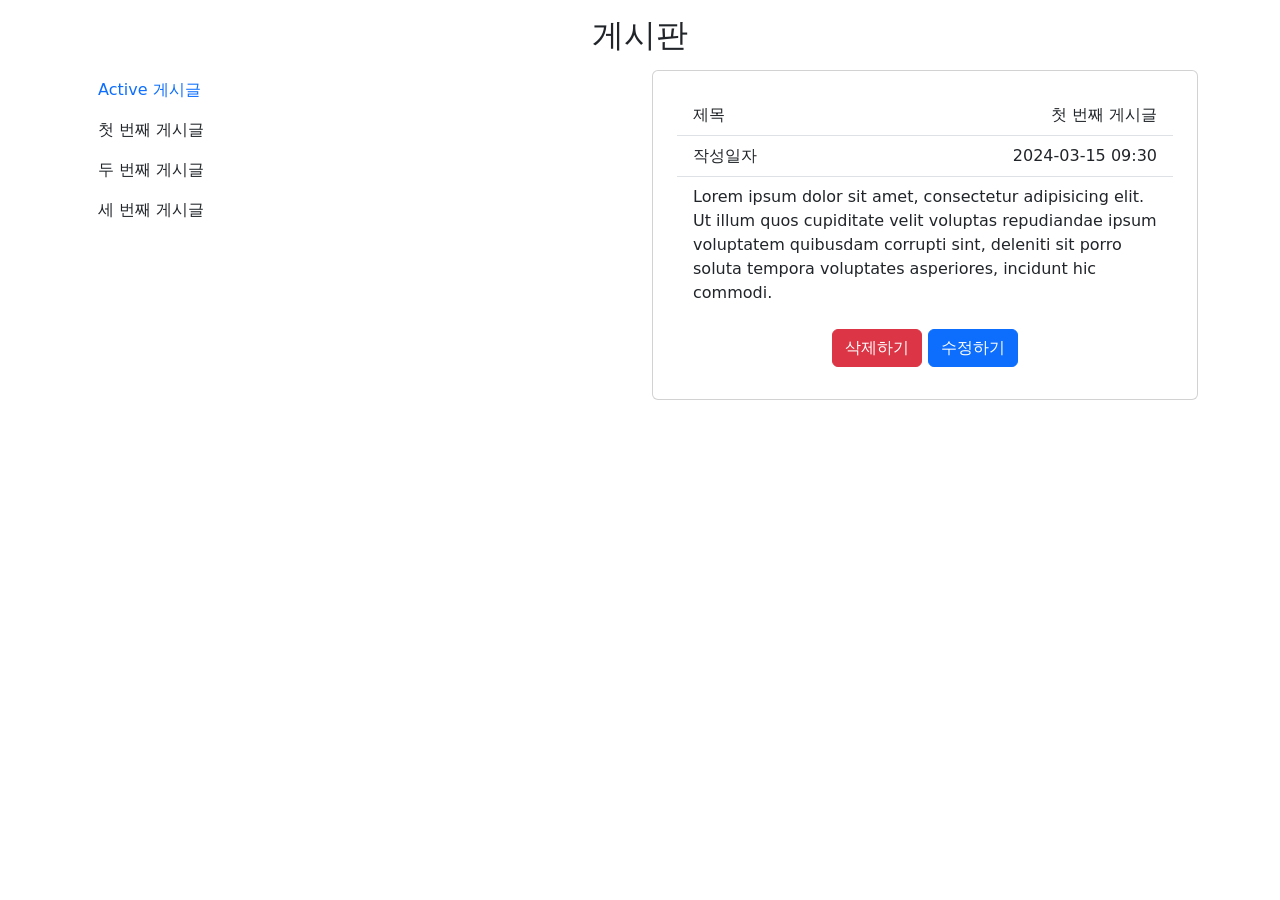
<file: html/board.html>
<!DOCTYPE html>
<html lang="en">
  <head>
    <meta charset="UTF-8" />
    <meta name="viewport" content="width=device-width, initial-scale=1.0" />
    <title>Board</title>
    <link
      href="https://cdn.jsdelivr.net/npm/bootstrap@5.3.3/dist/css/bootstrap.min.css"
      rel="stylesheet"
      integrity="sha384-QWTKZyjpPEjISv5WaRU9OFeRpok6YctnYmDr5pNlyT2bRjXh0JMhjY6hW+ALEwIH"
      crossorigin="anonymous"
    />
    <style>
      .no-border-list {
        list-style-type: none;
        padding: 0;
      }
      .no-border-list li {
        padding: 0.5rem 1rem;
        cursor: pointer;
      }
      .selected-post {
        font-weight: 500;
      }
    </style>
  </head>
  <body>
    <div class="container mt-3">
      <header class="h2 text-center mb-3">게시판</header>
      <div class="row">
        <div class="col-6">
          <ul id="postList" class="no-border-list">
            <li
              class="d-flex justify-content-between align-items-center text-primary"
            >
              Active 게시글
            </li>
            <!-- append child -->
          </ul>
        </div>

        <div class="col-6">
          <div class="card p-4">
            <ul id="postDetail" class="list-group list-group-flush">
              <!-- detail append -->
            </ul>
          </div>
        </div>
      </div>
    </div>

    <div
      class="modal"
      id="editModal"
      tabindex="-1"
      aria-labelledby="editModalLabel"
      aria-hidden="true"
    >
      <div class="modal-dialog">
        <div class="modal-content">
          <div class="modal-header">
            <h5 class="modal-title" id="editModalLabel">게시글 수정</h5>
            <button
              type="button"
              class="btn-close"
              data-bs-dismiss="modal"
              aria-label="Close"
            ></button>
          </div>
          <div class="modal-body">
            <form id="editForm">
              <div class="mb-3">
                <label for="editTitle" class="form-label">제목</label>
                <input
                  type="text"
                  class="form-control"
                  id="editTitle"
                  required
                />
              </div>
              <div class="mb-3">
                <label for="editContent" class="form-label">내용</label>
                <textarea
                  class="form-control"
                  id="editContent"
                  rows="3"
                  required
                ></textarea>
              </div>
            </form>
          </div>
          <div class="modal-footer">
            <button
              type="button"
              class="btn btn-secondary"
              data-bs-dismiss="modal"
            >
              취소
            </button>
            <button type="button" class="btn btn-primary" id="saveEdit">
              저장
            </button>
          </div>
        </div>
      </div>
    </div>

    <script src="https://cdn.jsdelivr.net/npm/bootstrap@5.3.3/dist/js/bootstrap.bundle.min.js"></script>
    <script>
      // JSON 데이터
      const posts = [
        {
          title: "첫 번째 게시글",
          author: "김철수",
          content:
            "Lorem ipsum dolor sit amet, consectetur adipisicing elit. Ut illum quos cupiditate velit voluptas repudiandae ipsum voluptatem quibusdam corrupti sint, deleniti sit porro soluta tempora voluptates asperiores, incidunt hic commodi.\t",
          date: "2024-03-15 09:30",
        },
        {
          title: "두 번째 게시글",
          author: "홍길동",
          content:
            "Lorem ipsum dolor sit amet, consectetur adipisicing elit. Laborum fuga nobis, perferendis enim quibusdam unde magni voluptatem consectetur minima, facere, fugiat facilis! Nisi eligendi quasi, aut maiores nesciunt, consequuntur est.",
          date: "2024-03-14 14:45",
        },
        {
          title: "세 번째 게시글",
          author: "김길동",
          content:
            "Lorem ipsum dolor sit amet, consectetur adipisicing elit. Placeat fugiat nemo velit nulla iste vitae cumque accusantium, maiores quae, quas delectus, repudiandae reprehenderit, voluptates dolorum tempora culpa dolor suscipit aliquid.",
          date: "2024-03-13 18:20",
        },
      ];

      const postList = document.getElementById("postList");

      posts.forEach((post, index) => {
        const li = document.createElement("li");
        li.className = "d-flex justify-content-between align-items-center ";
        li.innerHTML = `
					<span class="post-title">${post.title}</span>
					<small class="text-muted d-none author-name">${post.author}</small>
				`;
        li.onclick = () => {
          showPostDetail(index);
          toggleAuthorName(li);
          selectPost(li);
        };
        postList.appendChild(li);
      });

      // 게시글 상세 정보 표시
      function showPostDetail(index) {
        const post = posts[index];

        const postDetail = document.getElementById("postDetail");

        postDetail.innerHTML = `
			<li class="d-flex list-group-item justify-content-between">
				<span>제목</span>
				<span>${post.title}</span>
			</li>

			<li class="d-flex list-group-item justify-content-between">
				<span>작성일자</span>
				<span>${post.date}</span>
			</li>
			
			<li class="list-group-item">
				${post.content}
				<div class="mt-4 text-center">
					<button class="btn btn-danger">삭제하기</button>
					<button class="btn btn-primary">수정하기</button>
				</div>
			</li>
			`;
      }

      // 작성자 이름 토글 함수
      function toggleAuthorName(clickedItem) {
        // 모든 작성자 이름을 숨김
        document.querySelectorAll(".author-name").forEach((span) => {
          span.classList.add("d-none");
        });
        // 클릭된 항목의 작성자 이름만 표시
        const authorSpan = clickedItem.querySelector(".author-name");
        authorSpan.classList.remove("d-none");
      }

      function selectPost(clickedItem) {
        // 모든 게시글에서 선택 스타일 제거
        document.querySelectorAll("#postList li").forEach((li) => {
          li.classList.remove("selected-post", "text-primary");
        });
        // 클릭된 게시글에 선택 스타일 추가
        clickedItem.classList.add("selected-post", "text-primary");
      }

      // 초기 상세 정보 표시
      showPostDetail(0);
      selectPost(postList.querySelector("li"));

      function showPostDetail(index) {
        const post = posts[index];
        const postDetail = document.getElementById("postDetail");
        postDetail.innerHTML = `
    <li class="d-flex list-group-item justify-content-between">
      <span>제목</span>
      <span>${post.title}</span>
    </li>
    <li class="d-flex list-group-item justify-content-between">
      <span>작성일자</span>
      <span>${post.date}</span>
    </li>
    <li class="list-group-item">
      ${post.content}
      <div class="mt-4 text-center">
        <button class="btn btn-danger" id="deleteBtn">삭제하기</button>
        <button class="btn btn-primary" id="editBtn">수정하기</button>
      </div>
    </li>
  `;

        // 수정하기 버튼에 이벤트 리스너 추가
        document
          .getElementById("editBtn")
          .addEventListener("click", () => openEditModal(index));

        // 삭제하기 버튼에 이벤트 리스너 추가
        document
          .getElementById("deleteBtn")
          .addEventListener("click", () => deletePost(index));
      }

      function openEditModal(index) {
        const post = posts[index];
        document.getElementById("editTitle").value = post.title;
        document.getElementById("editContent").value = post.content;

        const editModal = new bootstrap.Modal(
          document.getElementById("editModal")
        );
        editModal.show();

        document.getElementById("saveEdit").onclick = () => saveEdit(index);
      }

      function saveEdit(index) {
        const newTitle = document.getElementById("editTitle").value;
        const newContent = document.getElementById("editContent").value;

        posts[index].title = newTitle;
        posts[index].content = newContent;

        showPostDetail(index);
        updatePostList();

        const editModal = bootstrap.Modal.getInstance(
          document.getElementById("editModal")
        );
        editModal.hide();
      }

      function updatePostList() {
        const postList = document.getElementById("postList");
        postList.innerHTML =
          '<li class="d-flex justify-content-between align-items-center text-primary">Active 게시글</li>';
        posts.forEach((post, index) => {
          const li = document.createElement("li");
          li.className = "d-flex justify-content-between align-items-center";
          li.innerHTML = `
        <span class="post-title">${post.title}</span>
        <span class="text-secondary d-none author-name">${post.author}</span>
      `;
          li.onclick = () => {
            showPostDetail(index);
            toggleAuthorName(li);
            selectPost(li);
          };
          postList.appendChild(li);
        });
      }

      function deletePost(index) {
        if (confirm("정말로 이 게시글을 삭제하시겠습니까?")) {
          posts.splice(index, 1);
          updatePostList();
          showPostDetail(0);
        }
      }
    </script>
  </body>
</html>
</file>
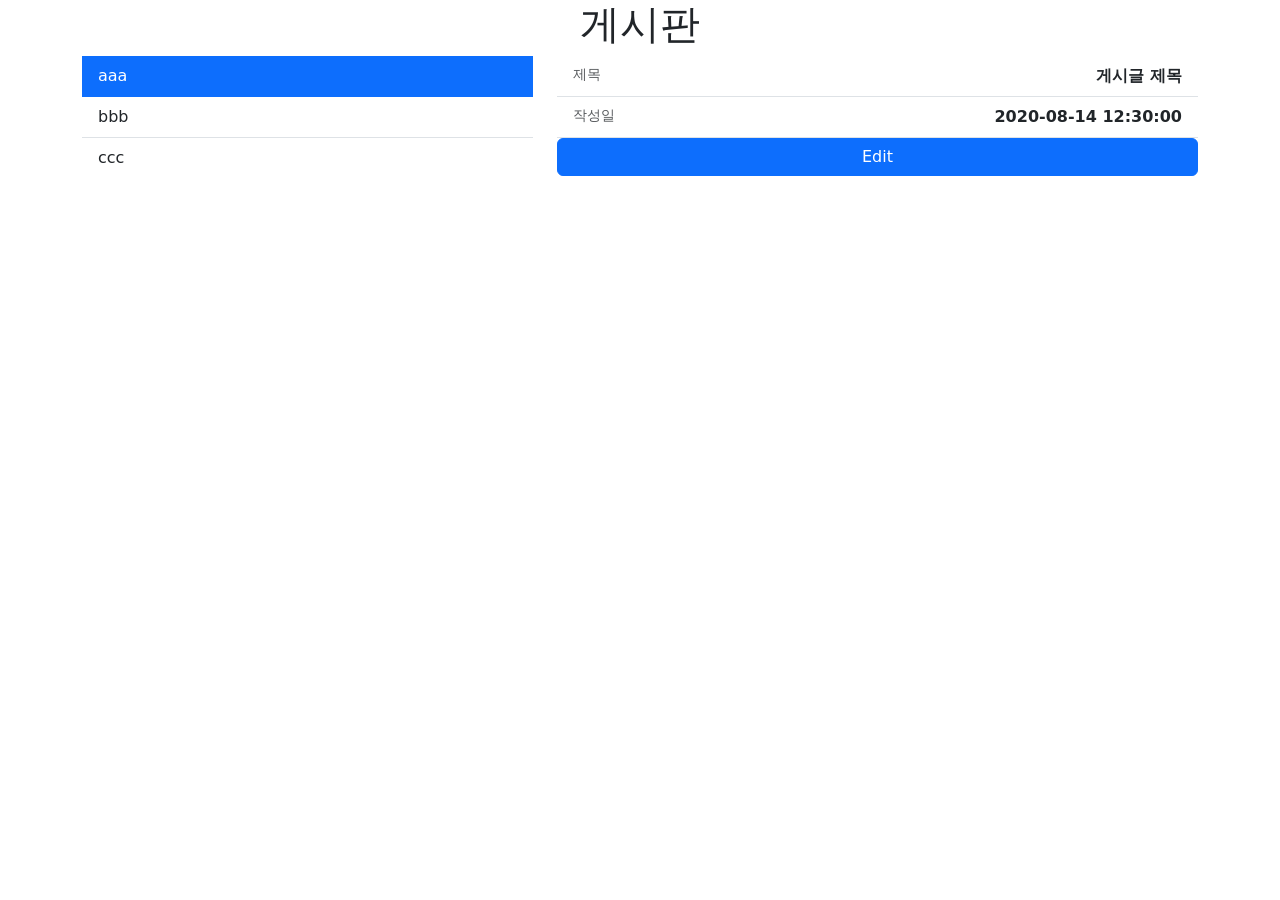
<file: html/board_class.html>
<!DOCTYPE html>
<html lang="en">
  <head>
    <meta charset="UTF-8" />
    <meta name="viewport" content="width=device-width, initial-scale=1.0" />
    <title>Document</title>
    <link
      href="https://cdn.jsdelivr.net/npm/bootstrap@5.3.3/dist/css/bootstrap.min.css"
      rel="stylesheet"
      integrity="sha384-QWTKZyjpPEjISv5WaRU9OFeRpok6YctnYmDr5pNlyT2bRjXh0JMhjY6hW+ALEwIH"
      crossorigin="anonymous"
    />
  </head>
  <body>
    <div class="container">
      <header>
        <h1 class="text-center">게시판</h1>
      </header>
      <div class="row">
        <div class="col-md-5">
          <ul class="list-group list-group-flush">
            <a href="#" class="list-group-item active"> aaa </a>
            <a href="#" class="list-group-item"> bbb </a>
            <a href="#" class="list-group-item"> ccc </a>
          </ul>
        </div>

        <div class="col-md-7">
          <ul class="list-group list-group-flush">
            <li class="list-group-item d-flex justify-content-between">
              <small class="text-muted">제목</small>
              <strong>게시글 제목</strong>
            </li>
            <li class="list-group-item d-flex justify-content-between">
              <small class="text-muted">작성일</small>
              <strong>2020-08-14 12:30:00</strong>
            </li>
            <button
              type="button"
              class="btn btn-primary"
              data-bs-toggle="modal"
              data-bs-target="#exampleModal"
            >
              Edit
            </button>
          </ul>
        </div>
      </div>
    </div>

    <!-- Modal -->
    <div
      class="modal fade"
      id="exampleModal"
      tabindex="-1"
      aria-labelledby="exampleModalLabel"
      aria-hidden="true"
    >
      <div class="modal-dialog">
        <div class="modal-content">
          <div class="modal-header">
            <h5 class="modal-title" id="exampleModalLabel">게시글: 홍길동..</h5>
            <button
              type="button"
              class="btn-close"
              data-bs-dismiss="modal"
              aria-label="Close"
            ></button>
          </div>
          <div class="modal-body">
            <form class="form-floating">
              <input
                type="email"
                class="form-control"
                id="floatingInputValue"
                placeholder="name@example.com"
                value="test@example.com"
              />
              <label for="floatingInputValue">Input with value</label>
            </form>
          </div>
          <div class="modal-footer">
            <button
              type="button"
              class="btn btn-secondary"
              data-bs-dismiss="modal"
            >
              Close
            </button>
            <button type="button" class="btn btn-primary">Save changes</button>
          </div>
        </div>
      </div>
    </div>
    <script src="https://cdn.jsdelivr.net/npm/bootstrap@5.3.3/dist/js/bootstrap.bundle.min.js"></script>
  </body>
</html>
</file>
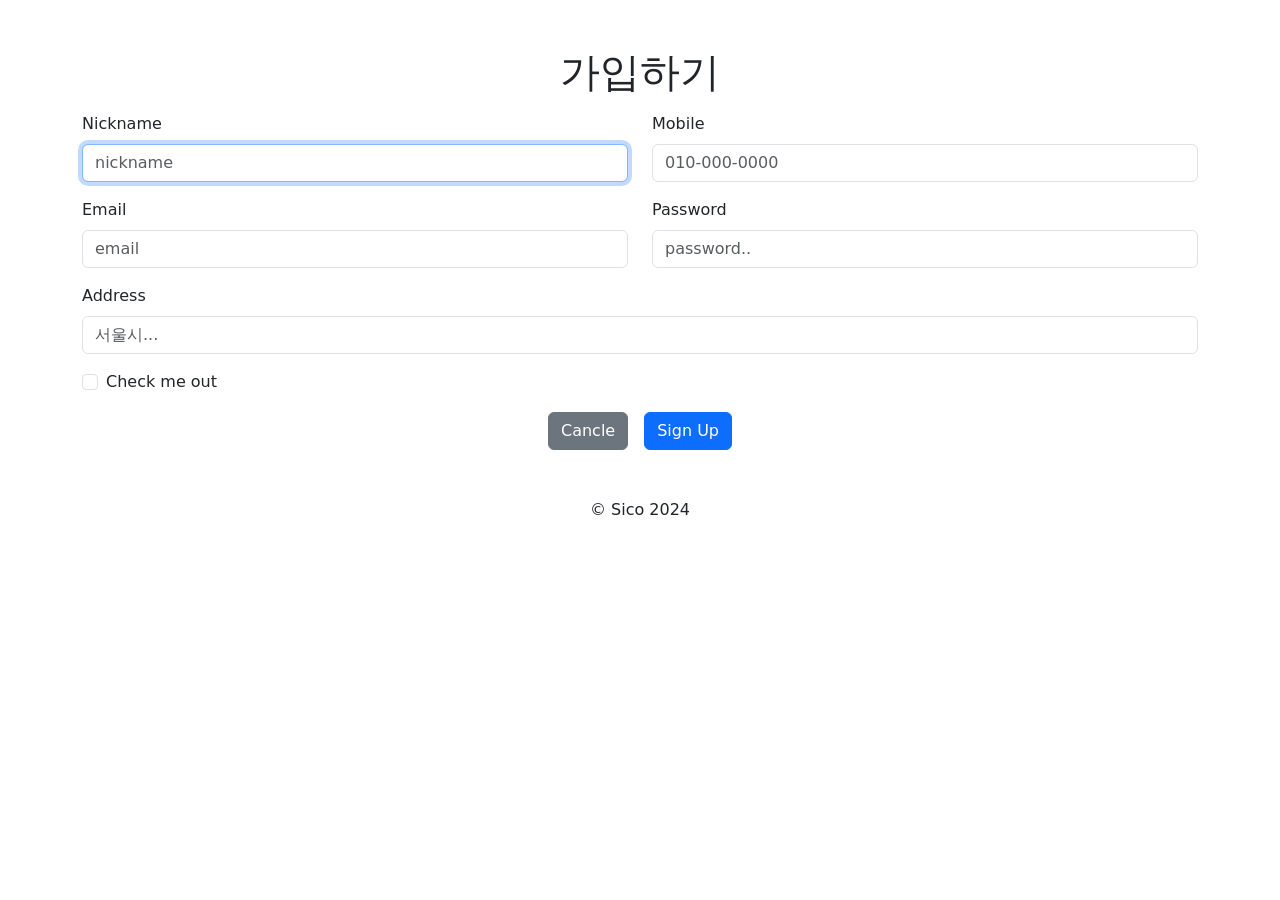
<file: html/register.html>
<!DOCTYPE html>
<html lang="en">
  <head>
    <meta charset="UTF-8" />
    <meta name="viewport" content="width=device-width, initial-scale=1.0" />
    <link
      href="https://cdn.jsdelivr.net/npm/bootstrap@5.3.3/dist/css/bootstrap.min.css"
      rel="stylesheet"
      integrity="sha384-QWTKZyjpPEjISv5WaRU9OFeRpok6YctnYmDr5pNlyT2bRjXh0JMhjY6hW+ALEwIH"
      crossorigin="anonymous"
    />
    <link rel="stylesheet" href="base.css" />
    <title>Sing up</title>
  </head>
  <body>
    <div class="container mt-5">
      <h1 class="text-center mb-3">가입하기</h1>
      <form action="ok.html" class="myfm">
        <div class="row">
          <div class="col">
            <label for="nickname" class="form-label">Nickname</label>
            <input
              type="text"
              class="form-control"
              id="exampleFormControlInput1"
              placeholder="nickname"
              autofocus
              required
            />
          </div>
          <div class="col">
            <label for="nickname" class="form-label">Mobile</label>
            <input
              type="tel"
              class="form-control"
              id="mobile"
              placeholder="010-000-0000"
            />
          </div>
        </div>

        <div class="row">
          <div class="col">
            <label for="email" class="form-label">Email</label>
            <input
              type="email"
              class="form-control"
              id="exampleFormControlInput1"
              placeholder="email"
            />
          </div>
          <div class="col">
            <label for="passwd" class="form-label">Password</label>
            <input
              type="password"
              class="form-control"
              id="passwd"
              placeholder="password.."
            />
          </div>
        </div>
        <div class="row">
          <div class="col">
            <label for="address" class="form-label">Address</label>
            <input
              type="text"
              class="form-control"
              id="address"
              placeholder="서울시..."
            />
          </div>
        </div>
        <div class="row">
          <div class="col">
            <div class="form-check">
              <input
                class="form-check-input"
                type="checkbox"
                value="isCheck"
                id="checkme"
              />
              <label class="form-check-label" role="button" for="checkme">
                Check me out</label
              >
            </div>
          </div>
        </div>
        <div class="d-flex justify-content-center gap-3">
          <button type="reset" class="btn btn-secondary">Cancle</button>
          <button type="submit" class="btn btn-primary">Sign Up</button>
        </div>
      </form>
    </div>
    <footer class="text-center text-sm mt-5">&copy; Sico 2024</footer>
  </body>
</html>
</file>
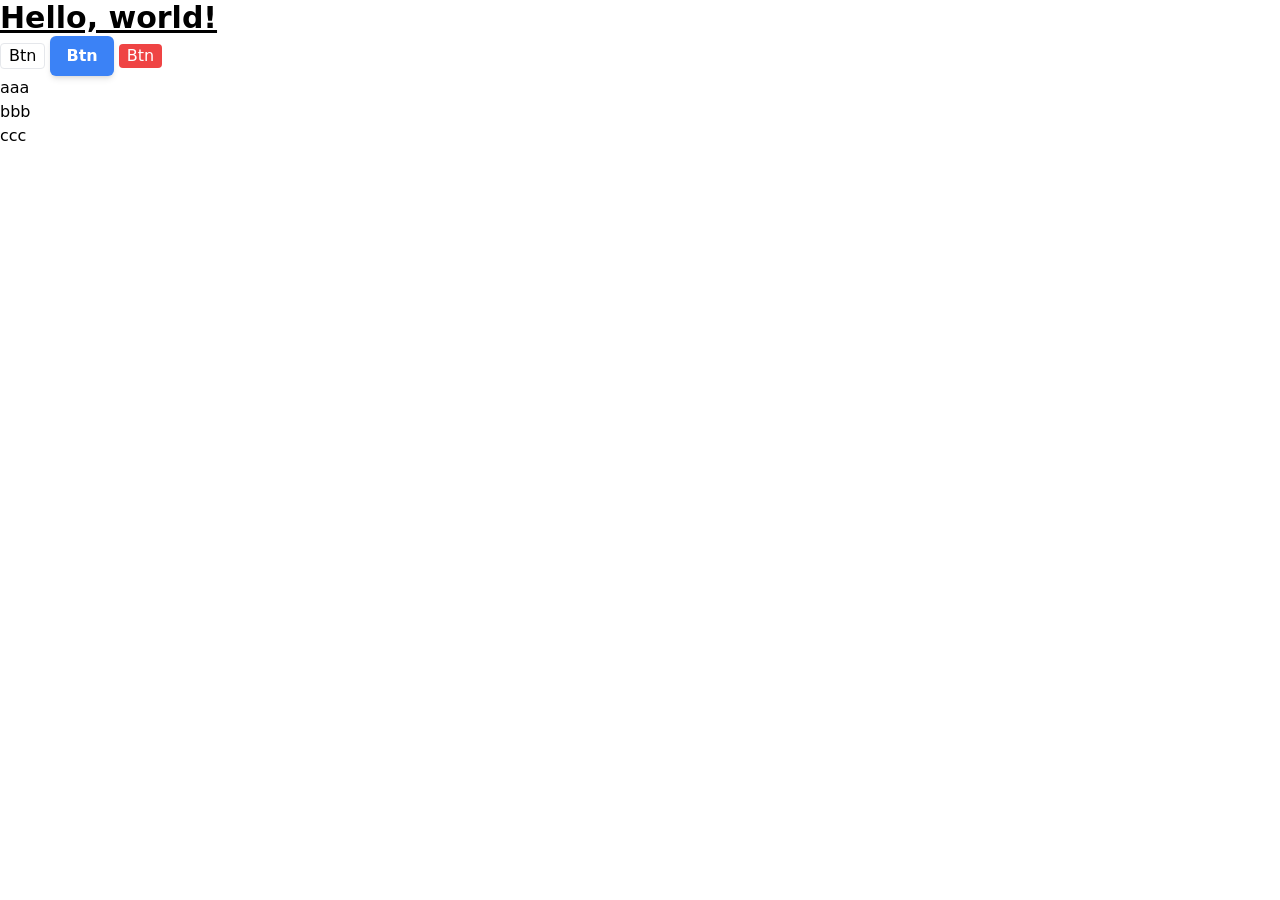
<file: html/tw/tw.html>
<!DOCTYPE html>
<html lang="en">
  <head>
    <meta charset="UTF-8" />
    <meta name="viewport" content="width=device-width, initial-scale=1.0" />
    <title>Tailwind</title>
    <link rel="stylesheet" href="./output.css" />
  </head>
  <body>
    <h1 class="text-3xl font-bold underline">Hello, world!</h1>

    <button class="btn">Btn</button>
    <button class="btn-primary">Btn</button>
    <button class="btn-danger">Btn</button>

    <ul>
      <li>aaa</li>
      <li>bbb</li>
      <li>ccc</li>
    </ul>
  </body>
</html>
</file>
<file: html/base.css>
.mt-5 {
  margin-top: 5rem;
}

.myfm .row {
  margin-bottom: 1rem;
}
</file>
<file: html/tw/output.css>
/*
! tailwindcss v3.4.10 | MIT License | https://tailwindcss.com
*/

/*
1. Prevent padding and border from affecting element width. (https://github.com/mozdevs/cssremedy/issues/4)
2. Allow adding a border to an element by just adding a border-width. (https://github.com/tailwindcss/tailwindcss/pull/116)
*/

*,
::before,
::after {
  box-sizing: border-box;
  /* 1 */
  border-width: 0;
  /* 2 */
  border-style: solid;
  /* 2 */
  border-color: #e5e7eb;
  /* 2 */
}

::before,
::after {
  --tw-content: '';
}

/*
1. Use a consistent sensible line-height in all browsers.
2. Prevent adjustments of font size after orientation changes in iOS.
3. Use a more readable tab size.
4. Use the user's configured `sans` font-family by default.
5. Use the user's configured `sans` font-feature-settings by default.
6. Use the user's configured `sans` font-variation-settings by default.
7. Disable tap highlights on iOS
*/

html,
:host {
  line-height: 1.5;
  /* 1 */
  -webkit-text-size-adjust: 100%;
  /* 2 */
  -moz-tab-size: 4;
  /* 3 */
  -o-tab-size: 4;
     tab-size: 4;
  /* 3 */
  font-family: ui-sans-serif, system-ui, sans-serif, "Apple Color Emoji", "Segoe UI Emoji", "Segoe UI Symbol", "Noto Color Emoji";
  /* 4 */
  font-feature-settings: normal;
  /* 5 */
  font-variation-settings: normal;
  /* 6 */
  -webkit-tap-highlight-color: transparent;
  /* 7 */
}

/*
1. Remove the margin in all browsers.
2. Inherit line-height from `html` so users can set them as a class directly on the `html` element.
*/

body {
  margin: 0;
  /* 1 */
  line-height: inherit;
  /* 2 */
}

/*
1. Add the correct height in Firefox.
2. Correct the inheritance of border color in Firefox. (https://bugzilla.mozilla.org/show_bug.cgi?id=190655)
3. Ensure horizontal rules are visible by default.
*/

hr {
  height: 0;
  /* 1 */
  color: inherit;
  /* 2 */
  border-top-width: 1px;
  /* 3 */
}

/*
Add the correct text decoration in Chrome, Edge, and Safari.
*/

abbr:where([title]) {
  -webkit-text-decoration: underline dotted;
          text-decoration: underline dotted;
}

/*
Remove the default font size and weight for headings.
*/

h1,
h2,
h3,
h4,
h5,
h6 {
  font-size: inherit;
  font-weight: inherit;
}

/*
Reset links to optimize for opt-in styling instead of opt-out.
*/

a {
  color: inherit;
  text-decoration: inherit;
}

/*
Add the correct font weight in Edge and Safari.
*/

b,
strong {
  font-weight: bolder;
}

/*
1. Use the user's configured `mono` font-family by default.
2. Use the user's configured `mono` font-feature-settings by default.
3. Use the user's configured `mono` font-variation-settings by default.
4. Correct the odd `em` font sizing in all browsers.
*/

code,
kbd,
samp,
pre {
  font-family: ui-monospace, SFMono-Regular, Menlo, Monaco, Consolas, "Liberation Mono", "Courier New", monospace;
  /* 1 */
  font-feature-settings: normal;
  /* 2 */
  font-variation-settings: normal;
  /* 3 */
  font-size: 1em;
  /* 4 */
}

/*
Add the correct font size in all browsers.
*/

small {
  font-size: 80%;
}

/*
Prevent `sub` and `sup` elements from affecting the line height in all browsers.
*/

sub,
sup {
  font-size: 75%;
  line-height: 0;
  position: relative;
  vertical-align: baseline;
}

sub {
  bottom: -0.25em;
}

sup {
  top: -0.5em;
}

/*
1. Remove text indentation from table contents in Chrome and Safari. (https://bugs.chromium.org/p/chromium/issues/detail?id=999088, https://bugs.webkit.org/show_bug.cgi?id=201297)
2. Correct table border color inheritance in all Chrome and Safari. (https://bugs.chromium.org/p/chromium/issues/detail?id=935729, https://bugs.webkit.org/show_bug.cgi?id=195016)
3. Remove gaps between table borders by default.
*/

table {
  text-indent: 0;
  /* 1 */
  border-color: inherit;
  /* 2 */
  border-collapse: collapse;
  /* 3 */
}

/*
1. Change the font styles in all browsers.
2. Remove the margin in Firefox and Safari.
3. Remove default padding in all browsers.
*/

button,
input,
optgroup,
select,
textarea {
  font-family: inherit;
  /* 1 */
  font-feature-settings: inherit;
  /* 1 */
  font-variation-settings: inherit;
  /* 1 */
  font-size: 100%;
  /* 1 */
  font-weight: inherit;
  /* 1 */
  line-height: inherit;
  /* 1 */
  letter-spacing: inherit;
  /* 1 */
  color: inherit;
  /* 1 */
  margin: 0;
  /* 2 */
  padding: 0;
  /* 3 */
}

/*
Remove the inheritance of text transform in Edge and Firefox.
*/

button,
select {
  text-transform: none;
}

/*
1. Correct the inability to style clickable types in iOS and Safari.
2. Remove default button styles.
*/

button,
input:where([type='button']),
input:where([type='reset']),
input:where([type='submit']) {
  -webkit-appearance: button;
  /* 1 */
  background-color: transparent;
  /* 2 */
  background-image: none;
  /* 2 */
}

/*
Use the modern Firefox focus style for all focusable elements.
*/

:-moz-focusring {
  outline: auto;
}

/*
Remove the additional `:invalid` styles in Firefox. (https://github.com/mozilla/gecko-dev/blob/2f9eacd9d3d995c937b4251a5557d95d494c9be1/layout/style/res/forms.css#L728-L737)
*/

:-moz-ui-invalid {
  box-shadow: none;
}

/*
Add the correct vertical alignment in Chrome and Firefox.
*/

progress {
  vertical-align: baseline;
}

/*
Correct the cursor style of increment and decrement buttons in Safari.
*/

::-webkit-inner-spin-button,
::-webkit-outer-spin-button {
  height: auto;
}

/*
1. Correct the odd appearance in Chrome and Safari.
2. Correct the outline style in Safari.
*/

[type='search'] {
  -webkit-appearance: textfield;
  /* 1 */
  outline-offset: -2px;
  /* 2 */
}

/*
Remove the inner padding in Chrome and Safari on macOS.
*/

::-webkit-search-decoration {
  -webkit-appearance: none;
}

/*
1. Correct the inability to style clickable types in iOS and Safari.
2. Change font properties to `inherit` in Safari.
*/

::-webkit-file-upload-button {
  -webkit-appearance: button;
  /* 1 */
  font: inherit;
  /* 2 */
}

/*
Add the correct display in Chrome and Safari.
*/

summary {
  display: list-item;
}

/*
Removes the default spacing and border for appropriate elements.
*/

blockquote,
dl,
dd,
h1,
h2,
h3,
h4,
h5,
h6,
hr,
figure,
p,
pre {
  margin: 0;
}

fieldset {
  margin: 0;
  padding: 0;
}

legend {
  padding: 0;
}

ol,
ul,
menu {
  list-style: none;
  margin: 0;
  padding: 0;
}

/*
Reset default styling for dialogs.
*/

dialog {
  padding: 0;
}

/*
Prevent resizing textareas horizontally by default.
*/

textarea {
  resize: vertical;
}

/*
1. Reset the default placeholder opacity in Firefox. (https://github.com/tailwindlabs/tailwindcss/issues/3300)
2. Set the default placeholder color to the user's configured gray 400 color.
*/

input::-moz-placeholder, textarea::-moz-placeholder {
  opacity: 1;
  /* 1 */
  color: #9ca3af;
  /* 2 */
}

input::placeholder,
textarea::placeholder {
  opacity: 1;
  /* 1 */
  color: #9ca3af;
  /* 2 */
}

/*
Set the default cursor for buttons.
*/

button,
[role="button"] {
  cursor: pointer;
}

/*
Make sure disabled buttons don't get the pointer cursor.
*/

:disabled {
  cursor: default;
}

/*
1. Make replaced elements `display: block` by default. (https://github.com/mozdevs/cssremedy/issues/14)
2. Add `vertical-align: middle` to align replaced elements more sensibly by default. (https://github.com/jensimmons/cssremedy/issues/14#issuecomment-634934210)
   This can trigger a poorly considered lint error in some tools but is included by design.
*/

img,
svg,
video,
canvas,
audio,
iframe,
embed,
object {
  display: block;
  /* 1 */
  vertical-align: middle;
  /* 2 */
}

/*
Constrain images and videos to the parent width and preserve their intrinsic aspect ratio. (https://github.com/mozdevs/cssremedy/issues/14)
*/

img,
video {
  max-width: 100%;
  height: auto;
}

/* Make elements with the HTML hidden attribute stay hidden by default */

[hidden] {
  display: none;
}

*, ::before, ::after {
  --tw-border-spacing-x: 0;
  --tw-border-spacing-y: 0;
  --tw-translate-x: 0;
  --tw-translate-y: 0;
  --tw-rotate: 0;
  --tw-skew-x: 0;
  --tw-skew-y: 0;
  --tw-scale-x: 1;
  --tw-scale-y: 1;
  --tw-pan-x:  ;
  --tw-pan-y:  ;
  --tw-pinch-zoom:  ;
  --tw-scroll-snap-strictness: proximity;
  --tw-gradient-from-position:  ;
  --tw-gradient-via-position:  ;
  --tw-gradient-to-position:  ;
  --tw-ordinal:  ;
  --tw-slashed-zero:  ;
  --tw-numeric-figure:  ;
  --tw-numeric-spacing:  ;
  --tw-numeric-fraction:  ;
  --tw-ring-inset:  ;
  --tw-ring-offset-width: 0px;
  --tw-ring-offset-color: #fff;
  --tw-ring-color: rgb(59 130 246 / 0.5);
  --tw-ring-offset-shadow: 0 0 #0000;
  --tw-ring-shadow: 0 0 #0000;
  --tw-shadow: 0 0 #0000;
  --tw-shadow-colored: 0 0 #0000;
  --tw-blur:  ;
  --tw-brightness:  ;
  --tw-contrast:  ;
  --tw-grayscale:  ;
  --tw-hue-rotate:  ;
  --tw-invert:  ;
  --tw-saturate:  ;
  --tw-sepia:  ;
  --tw-drop-shadow:  ;
  --tw-backdrop-blur:  ;
  --tw-backdrop-brightness:  ;
  --tw-backdrop-contrast:  ;
  --tw-backdrop-grayscale:  ;
  --tw-backdrop-hue-rotate:  ;
  --tw-backdrop-invert:  ;
  --tw-backdrop-opacity:  ;
  --tw-backdrop-saturate:  ;
  --tw-backdrop-sepia:  ;
  --tw-contain-size:  ;
  --tw-contain-layout:  ;
  --tw-contain-paint:  ;
  --tw-contain-style:  ;
}

::backdrop {
  --tw-border-spacing-x: 0;
  --tw-border-spacing-y: 0;
  --tw-translate-x: 0;
  --tw-translate-y: 0;
  --tw-rotate: 0;
  --tw-skew-x: 0;
  --tw-skew-y: 0;
  --tw-scale-x: 1;
  --tw-scale-y: 1;
  --tw-pan-x:  ;
  --tw-pan-y:  ;
  --tw-pinch-zoom:  ;
  --tw-scroll-snap-strictness: proximity;
  --tw-gradient-from-position:  ;
  --tw-gradient-via-position:  ;
  --tw-gradient-to-position:  ;
  --tw-ordinal:  ;
  --tw-slashed-zero:  ;
  --tw-numeric-figure:  ;
  --tw-numeric-spacing:  ;
  --tw-numeric-fraction:  ;
  --tw-ring-inset:  ;
  --tw-ring-offset-width: 0px;
  --tw-ring-offset-color: #fff;
  --tw-ring-color: rgb(59 130 246 / 0.5);
  --tw-ring-offset-shadow: 0 0 #0000;
  --tw-ring-shadow: 0 0 #0000;
  --tw-shadow: 0 0 #0000;
  --tw-shadow-colored: 0 0 #0000;
  --tw-blur:  ;
  --tw-brightness:  ;
  --tw-contrast:  ;
  --tw-grayscale:  ;
  --tw-hue-rotate:  ;
  --tw-invert:  ;
  --tw-saturate:  ;
  --tw-sepia:  ;
  --tw-drop-shadow:  ;
  --tw-backdrop-blur:  ;
  --tw-backdrop-brightness:  ;
  --tw-backdrop-contrast:  ;
  --tw-backdrop-grayscale:  ;
  --tw-backdrop-hue-rotate:  ;
  --tw-backdrop-invert:  ;
  --tw-backdrop-opacity:  ;
  --tw-backdrop-saturate:  ;
  --tw-backdrop-sepia:  ;
  --tw-contain-size:  ;
  --tw-contain-layout:  ;
  --tw-contain-paint:  ;
  --tw-contain-style:  ;
}

.container {
  width: 100%;
}

@media (min-width: 640px) {
  .container {
    max-width: 640px;
  }
}

@media (min-width: 768px) {
  .container {
    max-width: 768px;
  }
}

@media (min-width: 1024px) {
  .container {
    max-width: 1024px;
  }
}

@media (min-width: 1280px) {
  .container {
    max-width: 1280px;
  }
}

@media (min-width: 1536px) {
  .container {
    max-width: 1536px;
  }
}

.btn {
  border-radius: 0.25rem;
  border-width: 1px;
  padding-left: 0.5rem;
  padding-right: 0.5rem;
}

.btn:hover {
  --tw-bg-opacity: 1;
  background-color: rgb(100 116 139 / var(--tw-bg-opacity));
  --tw-text-opacity: 1;
  color: rgb(255 255 255 / var(--tw-text-opacity));
}

.btn-primary {
  border-radius: 0.375rem;
  --tw-bg-opacity: 1;
  background-color: rgb(59 130 246 / var(--tw-bg-opacity));
  padding-top: 0.5rem;
  padding-bottom: 0.5rem;
  padding-left: 1rem;
  padding-right: 1rem;
  font-weight: 600;
  --tw-text-opacity: 1;
  color: rgb(255 255 255 / var(--tw-text-opacity));
  --tw-shadow: 0 4px 6px -1px rgb(0 0 0 / 0.1), 0 2px 4px -2px rgb(0 0 0 / 0.1);
  --tw-shadow-colored: 0 4px 6px -1px var(--tw-shadow-color), 0 2px 4px -2px var(--tw-shadow-color);
  box-shadow: var(--tw-ring-offset-shadow, 0 0 #0000), var(--tw-ring-shadow, 0 0 #0000), var(--tw-shadow);
}

.btn-primary:hover {
  --tw-bg-opacity: 1;
  background-color: rgb(29 78 216 / var(--tw-bg-opacity));
}

.btn-primary:focus {
  outline: 2px solid transparent;
  outline-offset: 2px;
  --tw-ring-offset-shadow: var(--tw-ring-inset) 0 0 0 var(--tw-ring-offset-width) var(--tw-ring-offset-color);
  --tw-ring-shadow: var(--tw-ring-inset) 0 0 0 calc(2px + var(--tw-ring-offset-width)) var(--tw-ring-color);
  box-shadow: var(--tw-ring-offset-shadow), var(--tw-ring-shadow), var(--tw-shadow, 0 0 #0000);
  --tw-ring-color: rgb(96 165 250 / var(--tw-ring-opacity));
  --tw-ring-opacity: 0.7;
}

.btn-danger {
  border-radius: 0.25rem;
  --tw-bg-opacity: 1;
  background-color: rgb(239 68 68 / var(--tw-bg-opacity));
  padding-left: 0.5rem;
  padding-right: 0.5rem;
  --tw-text-opacity: 1;
  color: rgb(255 255 255 / var(--tw-text-opacity));
}

.btn-danger:hover {
  --tw-bg-opacity: 1;
  background-color: rgb(252 165 165 / var(--tw-bg-opacity));
}

.sr-only {
  position: absolute;
  width: 1px;
  height: 1px;
  padding: 0;
  margin: -1px;
  overflow: hidden;
  clip: rect(0, 0, 0, 0);
  white-space: nowrap;
  border-width: 0;
}

.not-sr-only {
  position: static;
  width: auto;
  height: auto;
  padding: 0;
  margin: 0;
  overflow: visible;
  clip: auto;
  white-space: normal;
}

.pointer-events-none {
  pointer-events: none;
}

.pointer-events-auto {
  pointer-events: auto;
}

.\!visible {
  visibility: visible !important;
}

.visible {
  visibility: visible;
}

.invisible {
  visibility: hidden;
}

.collapse {
  visibility: collapse;
}

.static {
  position: static;
}

.fixed {
  position: fixed;
}

.absolute {
  position: absolute;
}

.relative {
  position: relative;
}

.sticky {
  position: sticky;
}

.-inset-1 {
  inset: -0.25rem;
}

.end-1 {
  inset-inline-end: 0.25rem;
}

.isolate {
  isolation: isolate;
}

.isolation-auto {
  isolation: auto;
}

.float-start {
  float: inline-start;
}

.float-end {
  float: inline-end;
}

.float-right {
  float: right;
}

.float-left {
  float: left;
}

.float-none {
  float: none;
}

.clear-start {
  clear: inline-start;
}

.clear-end {
  clear: inline-end;
}

.clear-left {
  clear: left;
}

.clear-right {
  clear: right;
}

.clear-both {
  clear: both;
}

.clear-none {
  clear: none;
}

.mt-2 {
  margin-top: 0.5rem;
}

.box-border {
  box-sizing: border-box;
}

.box-content {
  box-sizing: content-box;
}

.line-clamp-none {
  overflow: visible;
  display: block;
  -webkit-box-orient: horizontal;
  -webkit-line-clamp: none;
}

.block {
  display: block;
}

.inline-block {
  display: inline-block;
}

.inline {
  display: inline;
}

.flex {
  display: flex;
}

.inline-flex {
  display: inline-flex;
}

.table {
  display: table;
}

.inline-table {
  display: inline-table;
}

.table-caption {
  display: table-caption;
}

.table-cell {
  display: table-cell;
}

.table-column {
  display: table-column;
}

.table-column-group {
  display: table-column-group;
}

.table-footer-group {
  display: table-footer-group;
}

.table-header-group {
  display: table-header-group;
}

.table-row-group {
  display: table-row-group;
}

.table-row {
  display: table-row;
}

.flow-root {
  display: flow-root;
}

.grid {
  display: grid;
}

.inline-grid {
  display: inline-grid;
}

.contents {
  display: contents;
}

.list-item {
  display: list-item;
}

.hidden {
  display: none;
}

.w-\[this-is\\\\\] {
  width: this-is\\;
}

.w-\[this-is\] {
  width: this-is;
}

.w-\[weird-and-invalid\] {
  width: weird-and-invalid;
}

.flex-shrink {
  flex-shrink: 1;
}

.shrink {
  flex-shrink: 1;
}

.flex-grow {
  flex-grow: 1;
}

.grow {
  flex-grow: 1;
}

.table-auto {
  table-layout: auto;
}

.table-fixed {
  table-layout: fixed;
}

.caption-top {
  caption-side: top;
}

.caption-bottom {
  caption-side: bottom;
}

.border-collapse {
  border-collapse: collapse;
}

.border-separate {
  border-collapse: separate;
}

.\!transform {
  transform: translate(var(--tw-translate-x), var(--tw-translate-y)) rotate(var(--tw-rotate)) skewX(var(--tw-skew-x)) skewY(var(--tw-skew-y)) scaleX(var(--tw-scale-x)) scaleY(var(--tw-scale-y)) !important;
}

.transform {
  transform: translate(var(--tw-translate-x), var(--tw-translate-y)) rotate(var(--tw-rotate)) skewX(var(--tw-skew-x)) skewY(var(--tw-skew-y)) scaleX(var(--tw-scale-x)) scaleY(var(--tw-scale-y));
}

.transform-cpu {
  transform: translate(var(--tw-translate-x), var(--tw-translate-y)) rotate(var(--tw-rotate)) skewX(var(--tw-skew-x)) skewY(var(--tw-skew-y)) scaleX(var(--tw-scale-x)) scaleY(var(--tw-scale-y));
}

.transform-gpu {
  transform: translate3d(var(--tw-translate-x), var(--tw-translate-y), 0) rotate(var(--tw-rotate)) skewX(var(--tw-skew-x)) skewY(var(--tw-skew-y)) scaleX(var(--tw-scale-x)) scaleY(var(--tw-scale-y));
}

.transform-none {
  transform: none;
}

.touch-auto {
  touch-action: auto;
}

.touch-none {
  touch-action: none;
}

.touch-pan-x {
  --tw-pan-x: pan-x;
  touch-action: var(--tw-pan-x) var(--tw-pan-y) var(--tw-pinch-zoom);
}

.touch-pan-left {
  --tw-pan-x: pan-left;
  touch-action: var(--tw-pan-x) var(--tw-pan-y) var(--tw-pinch-zoom);
}

.touch-pan-right {
  --tw-pan-x: pan-right;
  touch-action: var(--tw-pan-x) var(--tw-pan-y) var(--tw-pinch-zoom);
}

.touch-pan-y {
  --tw-pan-y: pan-y;
  touch-action: var(--tw-pan-x) var(--tw-pan-y) var(--tw-pinch-zoom);
}

.touch-pan-up {
  --tw-pan-y: pan-up;
  touch-action: var(--tw-pan-x) var(--tw-pan-y) var(--tw-pinch-zoom);
}

.touch-pan-down {
  --tw-pan-y: pan-down;
  touch-action: var(--tw-pan-x) var(--tw-pan-y) var(--tw-pinch-zoom);
}

.touch-pinch-zoom {
  --tw-pinch-zoom: pinch-zoom;
  touch-action: var(--tw-pan-x) var(--tw-pan-y) var(--tw-pinch-zoom);
}

.touch-manipulation {
  touch-action: manipulation;
}

.select-none {
  -webkit-user-select: none;
     -moz-user-select: none;
          user-select: none;
}

.select-text {
  -webkit-user-select: text;
     -moz-user-select: text;
          user-select: text;
}

.select-all {
  -webkit-user-select: all;
     -moz-user-select: all;
          user-select: all;
}

.select-auto {
  -webkit-user-select: auto;
     -moz-user-select: auto;
          user-select: auto;
}

.resize-none {
  resize: none;
}

.resize-y {
  resize: vertical;
}

.resize-x {
  resize: horizontal;
}

.resize {
  resize: both;
}

.snap-none {
  scroll-snap-type: none;
}

.snap-x {
  scroll-snap-type: x var(--tw-scroll-snap-strictness);
}

.snap-y {
  scroll-snap-type: y var(--tw-scroll-snap-strictness);
}

.snap-both {
  scroll-snap-type: both var(--tw-scroll-snap-strictness);
}

.snap-mandatory {
  --tw-scroll-snap-strictness: mandatory;
}

.snap-proximity {
  --tw-scroll-snap-strictness: proximity;
}

.snap-start {
  scroll-snap-align: start;
}

.snap-end {
  scroll-snap-align: end;
}

.snap-center {
  scroll-snap-align: center;
}

.snap-align-none {
  scroll-snap-align: none;
}

.snap-normal {
  scroll-snap-stop: normal;
}

.snap-always {
  scroll-snap-stop: always;
}

.list-inside {
  list-style-position: inside;
}

.list-outside {
  list-style-position: outside;
}

.appearance-none {
  -webkit-appearance: none;
     -moz-appearance: none;
          appearance: none;
}

.appearance-auto {
  -webkit-appearance: auto;
     -moz-appearance: auto;
          appearance: auto;
}

.break-before-auto {
  -moz-column-break-before: auto;
       break-before: auto;
}

.break-before-avoid {
  -moz-column-break-before: avoid;
       break-before: avoid;
}

.break-before-all {
  -moz-column-break-before: all;
       break-before: all;
}

.break-before-avoid-page {
  -moz-column-break-before: avoid;
       break-before: avoid-page;
}

.break-before-page {
  -moz-column-break-before: page;
       break-before: page;
}

.break-before-left {
  -moz-column-break-before: left;
       break-before: left;
}

.break-before-right {
  -moz-column-break-before: right;
       break-before: right;
}

.break-before-column {
  -moz-column-break-before: column;
       break-before: column;
}

.break-inside-auto {
  -moz-column-break-inside: auto;
       break-inside: auto;
}

.break-inside-avoid {
  -moz-column-break-inside: avoid;
       break-inside: avoid;
}

.break-inside-avoid-page {
  break-inside: avoid-page;
}

.break-inside-avoid-column {
  -moz-column-break-inside: avoid;
       break-inside: avoid-column;
}

.break-after-auto {
  -moz-column-break-after: auto;
       break-after: auto;
}

.break-after-avoid {
  -moz-column-break-after: avoid;
       break-after: avoid;
}

.break-after-all {
  -moz-column-break-after: all;
       break-after: all;
}

.break-after-avoid-page {
  -moz-column-break-after: avoid;
       break-after: avoid-page;
}

.break-after-page {
  -moz-column-break-after: page;
       break-after: page;
}

.break-after-left {
  -moz-column-break-after: left;
       break-after: left;
}

.break-after-right {
  -moz-column-break-after: right;
       break-after: right;
}

.break-after-column {
  -moz-column-break-after: column;
       break-after: column;
}

.grid-flow-row {
  grid-auto-flow: row;
}

.grid-flow-col {
  grid-auto-flow: column;
}

.grid-flow-dense {
  grid-auto-flow: dense;
}

.grid-flow-row-dense {
  grid-auto-flow: row dense;
}

.grid-flow-col-dense {
  grid-auto-flow: column dense;
}

.flex-row {
  flex-direction: row;
}

.flex-row-reverse {
  flex-direction: row-reverse;
}

.flex-col {
  flex-direction: column;
}

.flex-col-reverse {
  flex-direction: column-reverse;
}

.flex-wrap {
  flex-wrap: wrap;
}

.flex-wrap-reverse {
  flex-wrap: wrap-reverse;
}

.flex-nowrap {
  flex-wrap: nowrap;
}

.place-content-center {
  place-content: center;
}

.place-content-start {
  place-content: start;
}

.place-content-end {
  place-content: end;
}

.place-content-between {
  place-content: space-between;
}

.place-content-around {
  place-content: space-around;
}

.place-content-evenly {
  place-content: space-evenly;
}

.place-content-baseline {
  place-content: baseline;
}

.place-content-stretch {
  place-content: stretch;
}

.place-items-start {
  place-items: start;
}

.place-items-end {
  place-items: end;
}

.place-items-center {
  place-items: center;
}

.place-items-baseline {
  place-items: baseline;
}

.place-items-stretch {
  place-items: stretch;
}

.content-normal {
  align-content: normal;
}

.content-center {
  align-content: center;
}

.content-start {
  align-content: flex-start;
}

.content-end {
  align-content: flex-end;
}

.content-between {
  align-content: space-between;
}

.content-around {
  align-content: space-around;
}

.content-evenly {
  align-content: space-evenly;
}

.content-baseline {
  align-content: baseline;
}

.content-stretch {
  align-content: stretch;
}

.items-start {
  align-items: flex-start;
}

.items-end {
  align-items: flex-end;
}

.items-center {
  align-items: center;
}

.items-baseline {
  align-items: baseline;
}

.items-stretch {
  align-items: stretch;
}

.justify-normal {
  justify-content: normal;
}

.justify-start {
  justify-content: flex-start;
}

.justify-end {
  justify-content: flex-end;
}

.justify-center {
  justify-content: center;
}

.justify-between {
  justify-content: space-between;
}

.justify-around {
  justify-content: space-around;
}

.justify-evenly {
  justify-content: space-evenly;
}

.justify-stretch {
  justify-content: stretch;
}

.justify-items-start {
  justify-items: start;
}

.justify-items-end {
  justify-items: end;
}

.justify-items-center {
  justify-items: center;
}

.justify-items-stretch {
  justify-items: stretch;
}

.space-x-2 > :not([hidden]) ~ :not([hidden]) {
  --tw-space-x-reverse: 0;
  margin-right: calc(0.5rem * var(--tw-space-x-reverse));
  margin-left: calc(0.5rem * calc(1 - var(--tw-space-x-reverse)));
}

.space-y-reverse > :not([hidden]) ~ :not([hidden]) {
  --tw-space-y-reverse: 1;
}

.space-x-reverse > :not([hidden]) ~ :not([hidden]) {
  --tw-space-x-reverse: 1;
}

.divide-x > :not([hidden]) ~ :not([hidden]) {
  --tw-divide-x-reverse: 0;
  border-right-width: calc(1px * var(--tw-divide-x-reverse));
  border-left-width: calc(1px * calc(1 - var(--tw-divide-x-reverse)));
}

.divide-y > :not([hidden]) ~ :not([hidden]) {
  --tw-divide-y-reverse: 0;
  border-top-width: calc(1px * calc(1 - var(--tw-divide-y-reverse)));
  border-bottom-width: calc(1px * var(--tw-divide-y-reverse));
}

.divide-y-reverse > :not([hidden]) ~ :not([hidden]) {
  --tw-divide-y-reverse: 1;
}

.divide-x-reverse > :not([hidden]) ~ :not([hidden]) {
  --tw-divide-x-reverse: 1;
}

.divide-solid > :not([hidden]) ~ :not([hidden]) {
  border-style: solid;
}

.divide-dashed > :not([hidden]) ~ :not([hidden]) {
  border-style: dashed;
}

.divide-dotted > :not([hidden]) ~ :not([hidden]) {
  border-style: dotted;
}

.divide-double > :not([hidden]) ~ :not([hidden]) {
  border-style: double;
}

.divide-none > :not([hidden]) ~ :not([hidden]) {
  border-style: none;
}

.place-self-auto {
  place-self: auto;
}

.place-self-start {
  place-self: start;
}

.place-self-end {
  place-self: end;
}

.place-self-center {
  place-self: center;
}

.place-self-stretch {
  place-self: stretch;
}

.self-auto {
  align-self: auto;
}

.self-start {
  align-self: flex-start;
}

.self-end {
  align-self: flex-end;
}

.self-center {
  align-self: center;
}

.self-stretch {
  align-self: stretch;
}

.self-baseline {
  align-self: baseline;
}

.justify-self-auto {
  justify-self: auto;
}

.justify-self-start {
  justify-self: start;
}

.justify-self-end {
  justify-self: end;
}

.justify-self-center {
  justify-self: center;
}

.justify-self-stretch {
  justify-self: stretch;
}

.overflow-auto {
  overflow: auto;
}

.overflow-hidden {
  overflow: hidden;
}

.overflow-clip {
  overflow: clip;
}

.overflow-visible {
  overflow: visible;
}

.overflow-scroll {
  overflow: scroll;
}

.overflow-x-auto {
  overflow-x: auto;
}

.overflow-y-auto {
  overflow-y: auto;
}

.overflow-x-hidden {
  overflow-x: hidden;
}

.overflow-y-hidden {
  overflow-y: hidden;
}

.overflow-x-clip {
  overflow-x: clip;
}

.overflow-y-clip {
  overflow-y: clip;
}

.overflow-x-visible {
  overflow-x: visible;
}

.overflow-y-visible {
  overflow-y: visible;
}

.overflow-x-scroll {
  overflow-x: scroll;
}

.overflow-y-scroll {
  overflow-y: scroll;
}

.overscroll-auto {
  overscroll-behavior: auto;
}

.overscroll-contain {
  overscroll-behavior: contain;
}

.overscroll-none {
  overscroll-behavior: none;
}

.overscroll-y-auto {
  overscroll-behavior-y: auto;
}

.overscroll-y-contain {
  overscroll-behavior-y: contain;
}

.overscroll-y-none {
  overscroll-behavior-y: none;
}

.overscroll-x-auto {
  overscroll-behavior-x: auto;
}

.overscroll-x-contain {
  overscroll-behavior-x: contain;
}

.overscroll-x-none {
  overscroll-behavior-x: none;
}

.scroll-auto {
  scroll-behavior: auto;
}

.scroll-smooth {
  scroll-behavior: smooth;
}

.truncate {
  overflow: hidden;
  text-overflow: ellipsis;
  white-space: nowrap;
}

.overflow-ellipsis {
  text-overflow: ellipsis;
}

.text-ellipsis {
  text-overflow: ellipsis;
}

.text-clip {
  text-overflow: clip;
}

.hyphens-none {
  -webkit-hyphens: none;
          hyphens: none;
}

.hyphens-manual {
  -webkit-hyphens: manual;
          hyphens: manual;
}

.hyphens-auto {
  -webkit-hyphens: auto;
          hyphens: auto;
}

.whitespace-normal {
  white-space: normal;
}

.whitespace-nowrap {
  white-space: nowrap;
}

.whitespace-pre {
  white-space: pre;
}

.whitespace-pre-line {
  white-space: pre-line;
}

.whitespace-pre-wrap {
  white-space: pre-wrap;
}

.whitespace-break-spaces {
  white-space: break-spaces;
}

.text-wrap {
  text-wrap: wrap;
}

.text-nowrap {
  text-wrap: nowrap;
}

.text-balance {
  text-wrap: balance;
}

.text-pretty {
  text-wrap: pretty;
}

.break-normal {
  overflow-wrap: normal;
  word-break: normal;
}

.break-words {
  overflow-wrap: break-word;
}

.break-all {
  word-break: break-all;
}

.break-keep {
  word-break: keep-all;
}

.rounded {
  border-radius: 0.25rem;
}

.rounded-b {
  border-bottom-right-radius: 0.25rem;
  border-bottom-left-radius: 0.25rem;
}

.rounded-e {
  border-start-end-radius: 0.25rem;
  border-end-end-radius: 0.25rem;
}

.rounded-l {
  border-top-left-radius: 0.25rem;
  border-bottom-left-radius: 0.25rem;
}

.rounded-r {
  border-top-right-radius: 0.25rem;
  border-bottom-right-radius: 0.25rem;
}

.rounded-s {
  border-start-start-radius: 0.25rem;
  border-end-start-radius: 0.25rem;
}

.rounded-t {
  border-top-left-radius: 0.25rem;
  border-top-right-radius: 0.25rem;
}

.rounded-bl {
  border-bottom-left-radius: 0.25rem;
}

.rounded-br {
  border-bottom-right-radius: 0.25rem;
}

.rounded-ee {
  border-end-end-radius: 0.25rem;
}

.rounded-es {
  border-end-start-radius: 0.25rem;
}

.rounded-se {
  border-start-end-radius: 0.25rem;
}

.rounded-ss {
  border-start-start-radius: 0.25rem;
}

.rounded-tl {
  border-top-left-radius: 0.25rem;
}

.rounded-tr {
  border-top-right-radius: 0.25rem;
}

.border {
  border-width: 1px;
}

.border-x {
  border-left-width: 1px;
  border-right-width: 1px;
}

.border-y {
  border-top-width: 1px;
  border-bottom-width: 1px;
}

.border-b {
  border-bottom-width: 1px;
}

.border-e {
  border-inline-end-width: 1px;
}

.border-l {
  border-left-width: 1px;
}

.border-r {
  border-right-width: 1px;
}

.border-s {
  border-inline-start-width: 1px;
}

.border-t {
  border-top-width: 1px;
}

.border-solid {
  border-style: solid;
}

.border-dashed {
  border-style: dashed;
}

.border-dotted {
  border-style: dotted;
}

.border-double {
  border-style: double;
}

.border-hidden {
  border-style: hidden;
}

.border-none {
  border-style: none;
}

.bg-\[rgb\(255\2c 0\2c 0\)\] {
  --tw-bg-opacity: 1;
  background-color: rgb(255 0 0 / var(--tw-bg-opacity));
}

.decoration-slice {
  -webkit-box-decoration-break: slice;
          box-decoration-break: slice;
}

.decoration-clone {
  -webkit-box-decoration-break: clone;
          box-decoration-break: clone;
}

.box-decoration-slice {
  -webkit-box-decoration-break: slice;
          box-decoration-break: slice;
}

.box-decoration-clone {
  -webkit-box-decoration-break: clone;
          box-decoration-break: clone;
}

.bg-fixed {
  background-attachment: fixed;
}

.bg-local {
  background-attachment: local;
}

.bg-scroll {
  background-attachment: scroll;
}

.bg-clip-border {
  background-clip: border-box;
}

.bg-clip-padding {
  background-clip: padding-box;
}

.bg-clip-content {
  background-clip: content-box;
}

.bg-clip-text {
  -webkit-background-clip: text;
          background-clip: text;
}

.bg-repeat {
  background-repeat: repeat;
}

.bg-no-repeat {
  background-repeat: no-repeat;
}

.bg-repeat-x {
  background-repeat: repeat-x;
}

.bg-repeat-y {
  background-repeat: repeat-y;
}

.bg-repeat-round {
  background-repeat: round;
}

.bg-repeat-space {
  background-repeat: space;
}

.bg-origin-border {
  background-origin: border-box;
}

.bg-origin-padding {
  background-origin: padding-box;
}

.bg-origin-content {
  background-origin: content-box;
}

.object-contain {
  -o-object-fit: contain;
     object-fit: contain;
}

.object-cover {
  -o-object-fit: cover;
     object-fit: cover;
}

.object-fill {
  -o-object-fit: fill;
     object-fit: fill;
}

.object-none {
  -o-object-fit: none;
     object-fit: none;
}

.object-scale-down {
  -o-object-fit: scale-down;
     object-fit: scale-down;
}

.px-1 {
  padding-left: 0.25rem;
  padding-right: 0.25rem;
}

.px-1\.5 {
  padding-left: 0.375rem;
  padding-right: 0.375rem;
}

.px-5 {
  padding-left: 1.25rem;
  padding-right: 1.25rem;
}

.text-left {
  text-align: left;
}

.text-center {
  text-align: center;
}

.text-right {
  text-align: right;
}

.text-justify {
  text-align: justify;
}

.text-start {
  text-align: start;
}

.text-end {
  text-align: end;
}

.align-baseline {
  vertical-align: baseline;
}

.align-top {
  vertical-align: top;
}

.align-middle {
  vertical-align: middle;
}

.align-bottom {
  vertical-align: bottom;
}

.align-text-top {
  vertical-align: text-top;
}

.align-text-bottom {
  vertical-align: text-bottom;
}

.align-sub {
  vertical-align: sub;
}

.align-super {
  vertical-align: super;
}

.text-3xl {
  font-size: 1.875rem;
  line-height: 2.25rem;
}

.font-bold {
  font-weight: 700;
}

.uppercase {
  text-transform: uppercase;
}

.lowercase {
  text-transform: lowercase;
}

.capitalize {
  text-transform: capitalize;
}

.normal-case {
  text-transform: none;
}

.italic {
  font-style: italic;
}

.not-italic {
  font-style: normal;
}

.normal-nums {
  font-variant-numeric: normal;
}

.ordinal {
  --tw-ordinal: ordinal;
  font-variant-numeric: var(--tw-ordinal) var(--tw-slashed-zero) var(--tw-numeric-figure) var(--tw-numeric-spacing) var(--tw-numeric-fraction);
}

.slashed-zero {
  --tw-slashed-zero: slashed-zero;
  font-variant-numeric: var(--tw-ordinal) var(--tw-slashed-zero) var(--tw-numeric-figure) var(--tw-numeric-spacing) var(--tw-numeric-fraction);
}

.lining-nums {
  --tw-numeric-figure: lining-nums;
  font-variant-numeric: var(--tw-ordinal) var(--tw-slashed-zero) var(--tw-numeric-figure) var(--tw-numeric-spacing) var(--tw-numeric-fraction);
}

.oldstyle-nums {
  --tw-numeric-figure: oldstyle-nums;
  font-variant-numeric: var(--tw-ordinal) var(--tw-slashed-zero) var(--tw-numeric-figure) var(--tw-numeric-spacing) var(--tw-numeric-fraction);
}

.proportional-nums {
  --tw-numeric-spacing: proportional-nums;
  font-variant-numeric: var(--tw-ordinal) var(--tw-slashed-zero) var(--tw-numeric-figure) var(--tw-numeric-spacing) var(--tw-numeric-fraction);
}

.tabular-nums {
  --tw-numeric-spacing: tabular-nums;
  font-variant-numeric: var(--tw-ordinal) var(--tw-slashed-zero) var(--tw-numeric-figure) var(--tw-numeric-spacing) var(--tw-numeric-fraction);
}

.diagonal-fractions {
  --tw-numeric-fraction: diagonal-fractions;
  font-variant-numeric: var(--tw-ordinal) var(--tw-slashed-zero) var(--tw-numeric-figure) var(--tw-numeric-spacing) var(--tw-numeric-fraction);
}

.stacked-fractions {
  --tw-numeric-fraction: stacked-fractions;
  font-variant-numeric: var(--tw-ordinal) var(--tw-slashed-zero) var(--tw-numeric-figure) var(--tw-numeric-spacing) var(--tw-numeric-fraction);
}

.text-\[\#336699\]\/\[\.35\] {
  color: rgb(51 102 153 / .35);
}

.text-blue-500 {
  --tw-text-opacity: 1;
  color: rgb(59 130 246 / var(--tw-text-opacity));
}

.text-white {
  --tw-text-opacity: 1;
  color: rgb(255 255 255 / var(--tw-text-opacity));
}

.underline {
  text-decoration-line: underline;
}

.overline {
  text-decoration-line: overline;
}

.line-through {
  text-decoration-line: line-through;
}

.no-underline {
  text-decoration-line: none;
}

.decoration-solid {
  text-decoration-style: solid;
}

.decoration-double {
  text-decoration-style: double;
}

.decoration-dotted {
  text-decoration-style: dotted;
}

.decoration-dashed {
  text-decoration-style: dashed;
}

.decoration-wavy {
  text-decoration-style: wavy;
}

.antialiased {
  -webkit-font-smoothing: antialiased;
  -moz-osx-font-smoothing: grayscale;
}

.subpixel-antialiased {
  -webkit-font-smoothing: auto;
  -moz-osx-font-smoothing: auto;
}

.bg-blend-normal {
  background-blend-mode: normal;
}

.bg-blend-multiply {
  background-blend-mode: multiply;
}

.bg-blend-screen {
  background-blend-mode: screen;
}

.bg-blend-overlay {
  background-blend-mode: overlay;
}

.bg-blend-darken {
  background-blend-mode: darken;
}

.bg-blend-lighten {
  background-blend-mode: lighten;
}

.bg-blend-color-dodge {
  background-blend-mode: color-dodge;
}

.bg-blend-color-burn {
  background-blend-mode: color-burn;
}

.bg-blend-hard-light {
  background-blend-mode: hard-light;
}

.bg-blend-soft-light {
  background-blend-mode: soft-light;
}

.bg-blend-difference {
  background-blend-mode: difference;
}

.bg-blend-exclusion {
  background-blend-mode: exclusion;
}

.bg-blend-hue {
  background-blend-mode: hue;
}

.bg-blend-saturation {
  background-blend-mode: saturation;
}

.bg-blend-color {
  background-blend-mode: color;
}

.bg-blend-luminosity {
  background-blend-mode: luminosity;
}

.mix-blend-normal {
  mix-blend-mode: normal;
}

.mix-blend-multiply {
  mix-blend-mode: multiply;
}

.mix-blend-screen {
  mix-blend-mode: screen;
}

.mix-blend-overlay {
  mix-blend-mode: overlay;
}

.mix-blend-darken {
  mix-blend-mode: darken;
}

.mix-blend-lighten {
  mix-blend-mode: lighten;
}

.mix-blend-color-dodge {
  mix-blend-mode: color-dodge;
}

.mix-blend-color-burn {
  mix-blend-mode: color-burn;
}

.mix-blend-hard-light {
  mix-blend-mode: hard-light;
}

.mix-blend-soft-light {
  mix-blend-mode: soft-light;
}

.mix-blend-difference {
  mix-blend-mode: difference;
}

.mix-blend-exclusion {
  mix-blend-mode: exclusion;
}

.mix-blend-hue {
  mix-blend-mode: hue;
}

.mix-blend-saturation {
  mix-blend-mode: saturation;
}

.mix-blend-color {
  mix-blend-mode: color;
}

.mix-blend-luminosity {
  mix-blend-mode: luminosity;
}

.mix-blend-plus-darker {
  mix-blend-mode: plus-darker;
}

.mix-blend-plus-lighter {
  mix-blend-mode: plus-lighter;
}

.\!shadow {
  --tw-shadow: 0 1px 3px 0 rgb(0 0 0 / 0.1), 0 1px 2px -1px rgb(0 0 0 / 0.1) !important;
  --tw-shadow-colored: 0 1px 3px 0 var(--tw-shadow-color), 0 1px 2px -1px var(--tw-shadow-color) !important;
  box-shadow: var(--tw-ring-offset-shadow, 0 0 #0000), var(--tw-ring-shadow, 0 0 #0000), var(--tw-shadow) !important;
}

.shadow {
  --tw-shadow: 0 1px 3px 0 rgb(0 0 0 / 0.1), 0 1px 2px -1px rgb(0 0 0 / 0.1);
  --tw-shadow-colored: 0 1px 3px 0 var(--tw-shadow-color), 0 1px 2px -1px var(--tw-shadow-color);
  box-shadow: var(--tw-ring-offset-shadow, 0 0 #0000), var(--tw-ring-shadow, 0 0 #0000), var(--tw-shadow);
}

.outline-none {
  outline: 2px solid transparent;
  outline-offset: 2px;
}

.outline {
  outline-style: solid;
}

.outline-dashed {
  outline-style: dashed;
}

.outline-dotted {
  outline-style: dotted;
}

.outline-double {
  outline-style: double;
}

.ring {
  --tw-ring-offset-shadow: var(--tw-ring-inset) 0 0 0 var(--tw-ring-offset-width) var(--tw-ring-offset-color);
  --tw-ring-shadow: var(--tw-ring-inset) 0 0 0 calc(3px + var(--tw-ring-offset-width)) var(--tw-ring-color);
  box-shadow: var(--tw-ring-offset-shadow), var(--tw-ring-shadow), var(--tw-shadow, 0 0 #0000);
}

.ring-inset {
  --tw-ring-inset: inset;
}

.blur {
  --tw-blur: blur(8px);
  filter: var(--tw-blur) var(--tw-brightness) var(--tw-contrast) var(--tw-grayscale) var(--tw-hue-rotate) var(--tw-invert) var(--tw-saturate) var(--tw-sepia) var(--tw-drop-shadow);
}

.drop-shadow {
  --tw-drop-shadow: drop-shadow(0 1px 2px rgb(0 0 0 / 0.1)) drop-shadow(0 1px 1px rgb(0 0 0 / 0.06));
  filter: var(--tw-blur) var(--tw-brightness) var(--tw-contrast) var(--tw-grayscale) var(--tw-hue-rotate) var(--tw-invert) var(--tw-saturate) var(--tw-sepia) var(--tw-drop-shadow);
}

.grayscale {
  --tw-grayscale: grayscale(100%);
  filter: var(--tw-blur) var(--tw-brightness) var(--tw-contrast) var(--tw-grayscale) var(--tw-hue-rotate) var(--tw-invert) var(--tw-saturate) var(--tw-sepia) var(--tw-drop-shadow);
}

.invert {
  --tw-invert: invert(100%);
  filter: var(--tw-blur) var(--tw-brightness) var(--tw-contrast) var(--tw-grayscale) var(--tw-hue-rotate) var(--tw-invert) var(--tw-saturate) var(--tw-sepia) var(--tw-drop-shadow);
}

.sepia {
  --tw-sepia: sepia(100%);
  filter: var(--tw-blur) var(--tw-brightness) var(--tw-contrast) var(--tw-grayscale) var(--tw-hue-rotate) var(--tw-invert) var(--tw-saturate) var(--tw-sepia) var(--tw-drop-shadow);
}

.\!filter {
  filter: var(--tw-blur) var(--tw-brightness) var(--tw-contrast) var(--tw-grayscale) var(--tw-hue-rotate) var(--tw-invert) var(--tw-saturate) var(--tw-sepia) var(--tw-drop-shadow) !important;
}

.filter {
  filter: var(--tw-blur) var(--tw-brightness) var(--tw-contrast) var(--tw-grayscale) var(--tw-hue-rotate) var(--tw-invert) var(--tw-saturate) var(--tw-sepia) var(--tw-drop-shadow);
}

.filter-none {
  filter: none;
}

.backdrop-blur {
  --tw-backdrop-blur: blur(8px);
  -webkit-backdrop-filter: var(--tw-backdrop-blur) var(--tw-backdrop-brightness) var(--tw-backdrop-contrast) var(--tw-backdrop-grayscale) var(--tw-backdrop-hue-rotate) var(--tw-backdrop-invert) var(--tw-backdrop-opacity) var(--tw-backdrop-saturate) var(--tw-backdrop-sepia);
  backdrop-filter: var(--tw-backdrop-blur) var(--tw-backdrop-brightness) var(--tw-backdrop-contrast) var(--tw-backdrop-grayscale) var(--tw-backdrop-hue-rotate) var(--tw-backdrop-invert) var(--tw-backdrop-opacity) var(--tw-backdrop-saturate) var(--tw-backdrop-sepia);
}

.backdrop-grayscale {
  --tw-backdrop-grayscale: grayscale(100%);
  -webkit-backdrop-filter: var(--tw-backdrop-blur) var(--tw-backdrop-brightness) var(--tw-backdrop-contrast) var(--tw-backdrop-grayscale) var(--tw-backdrop-hue-rotate) var(--tw-backdrop-invert) var(--tw-backdrop-opacity) var(--tw-backdrop-saturate) var(--tw-backdrop-sepia);
  backdrop-filter: var(--tw-backdrop-blur) var(--tw-backdrop-brightness) var(--tw-backdrop-contrast) var(--tw-backdrop-grayscale) var(--tw-backdrop-hue-rotate) var(--tw-backdrop-invert) var(--tw-backdrop-opacity) var(--tw-backdrop-saturate) var(--tw-backdrop-sepia);
}

.backdrop-invert {
  --tw-backdrop-invert: invert(100%);
  -webkit-backdrop-filter: var(--tw-backdrop-blur) var(--tw-backdrop-brightness) var(--tw-backdrop-contrast) var(--tw-backdrop-grayscale) var(--tw-backdrop-hue-rotate) var(--tw-backdrop-invert) var(--tw-backdrop-opacity) var(--tw-backdrop-saturate) var(--tw-backdrop-sepia);
  backdrop-filter: var(--tw-backdrop-blur) var(--tw-backdrop-brightness) var(--tw-backdrop-contrast) var(--tw-backdrop-grayscale) var(--tw-backdrop-hue-rotate) var(--tw-backdrop-invert) var(--tw-backdrop-opacity) var(--tw-backdrop-saturate) var(--tw-backdrop-sepia);
}

.backdrop-sepia {
  --tw-backdrop-sepia: sepia(100%);
  -webkit-backdrop-filter: var(--tw-backdrop-blur) var(--tw-backdrop-brightness) var(--tw-backdrop-contrast) var(--tw-backdrop-grayscale) var(--tw-backdrop-hue-rotate) var(--tw-backdrop-invert) var(--tw-backdrop-opacity) var(--tw-backdrop-saturate) var(--tw-backdrop-sepia);
  backdrop-filter: var(--tw-backdrop-blur) var(--tw-backdrop-brightness) var(--tw-backdrop-contrast) var(--tw-backdrop-grayscale) var(--tw-backdrop-hue-rotate) var(--tw-backdrop-invert) var(--tw-backdrop-opacity) var(--tw-backdrop-saturate) var(--tw-backdrop-sepia);
}

.backdrop-filter {
  -webkit-backdrop-filter: var(--tw-backdrop-blur) var(--tw-backdrop-brightness) var(--tw-backdrop-contrast) var(--tw-backdrop-grayscale) var(--tw-backdrop-hue-rotate) var(--tw-backdrop-invert) var(--tw-backdrop-opacity) var(--tw-backdrop-saturate) var(--tw-backdrop-sepia);
  backdrop-filter: var(--tw-backdrop-blur) var(--tw-backdrop-brightness) var(--tw-backdrop-contrast) var(--tw-backdrop-grayscale) var(--tw-backdrop-hue-rotate) var(--tw-backdrop-invert) var(--tw-backdrop-opacity) var(--tw-backdrop-saturate) var(--tw-backdrop-sepia);
}

.backdrop-filter-none {
  -webkit-backdrop-filter: none;
  backdrop-filter: none;
}

.transition {
  transition-property: color, background-color, border-color, text-decoration-color, fill, stroke, opacity, box-shadow, transform, filter, -webkit-backdrop-filter;
  transition-property: color, background-color, border-color, text-decoration-color, fill, stroke, opacity, box-shadow, transform, filter, backdrop-filter;
  transition-property: color, background-color, border-color, text-decoration-color, fill, stroke, opacity, box-shadow, transform, filter, backdrop-filter, -webkit-backdrop-filter;
  transition-timing-function: cubic-bezier(0.4, 0, 0.2, 1);
  transition-duration: 150ms;
}

.ease-in {
  transition-timing-function: cubic-bezier(0.4, 0, 1, 1);
}

.ease-in-out {
  transition-timing-function: cubic-bezier(0.4, 0, 0.2, 1);
}

.ease-out {
  transition-timing-function: cubic-bezier(0, 0, 0.2, 1);
}

.contain-none {
  contain: none;
}

.contain-content {
  contain: content;
}

.contain-strict {
  contain: strict;
}

.contain-size {
  --tw-contain-size: size;
  contain: var(--tw-contain-size) var(--tw-contain-layout) var(--tw-contain-paint) var(--tw-contain-style);
}

.contain-inline-size {
  --tw-contain-size: inline-size;
  contain: var(--tw-contain-size) var(--tw-contain-layout) var(--tw-contain-paint) var(--tw-contain-style);
}

.contain-layout {
  --tw-contain-layout: layout;
  contain: var(--tw-contain-size) var(--tw-contain-layout) var(--tw-contain-paint) var(--tw-contain-style);
}

.contain-paint {
  --tw-contain-paint: paint;
  contain: var(--tw-contain-size) var(--tw-contain-layout) var(--tw-contain-paint) var(--tw-contain-style);
}

.contain-style {
  --tw-contain-style: style;
  contain: var(--tw-contain-size) var(--tw-contain-layout) var(--tw-contain-paint) var(--tw-contain-style);
}

.content-\[\'this-is-also-valid\]-weirdly-enough\'\] {
  --tw-content: 'this-is-also-valid]-weirdly-enough';
  content: var(--tw-content);
}

.forced-color-adjust-auto {
  forced-color-adjust: auto;
}

.forced-color-adjust-none {
  forced-color-adjust: none;
}

@media (min-width: 640px) {
  .sm\:container {
    width: 100%;
  }

  @media (min-width: 640px) {
    .sm\:container {
      max-width: 640px;
    }
  }

  @media (min-width: 768px) {
    .sm\:container {
      max-width: 768px;
    }
  }

  @media (min-width: 1024px) {
    .sm\:container {
      max-width: 1024px;
    }
  }

  @media (min-width: 1280px) {
    .sm\:container {
      max-width: 1280px;
    }
  }

  @media (min-width: 1536px) {
    .sm\:container {
      max-width: 1536px;
    }
  }
}

.hover\:font-bold:hover {
  font-weight: 700;
}

.before\:hover\:text-center:hover::before {
  content: var(--tw-content);
  text-align: center;
}

.hover\:before\:text-center:hover::before {
  content: var(--tw-content);
  text-align: center;
}

.focus\:hover\:text-center:hover:focus {
  text-align: center;
}

.hover\:focus\:text-center:focus:hover {
  text-align: center;
}

@media (min-width: 640px) {
  .sm\:underline {
    text-decoration-line: underline;
  }
}

@media (prefers-color-scheme: dark) {
  @media (min-width: 1024px) {
    .dark\:lg\:hover\:\[paint-order\:markers\]:hover {
      paint-order: markers;
    }
  }
}
</file>
